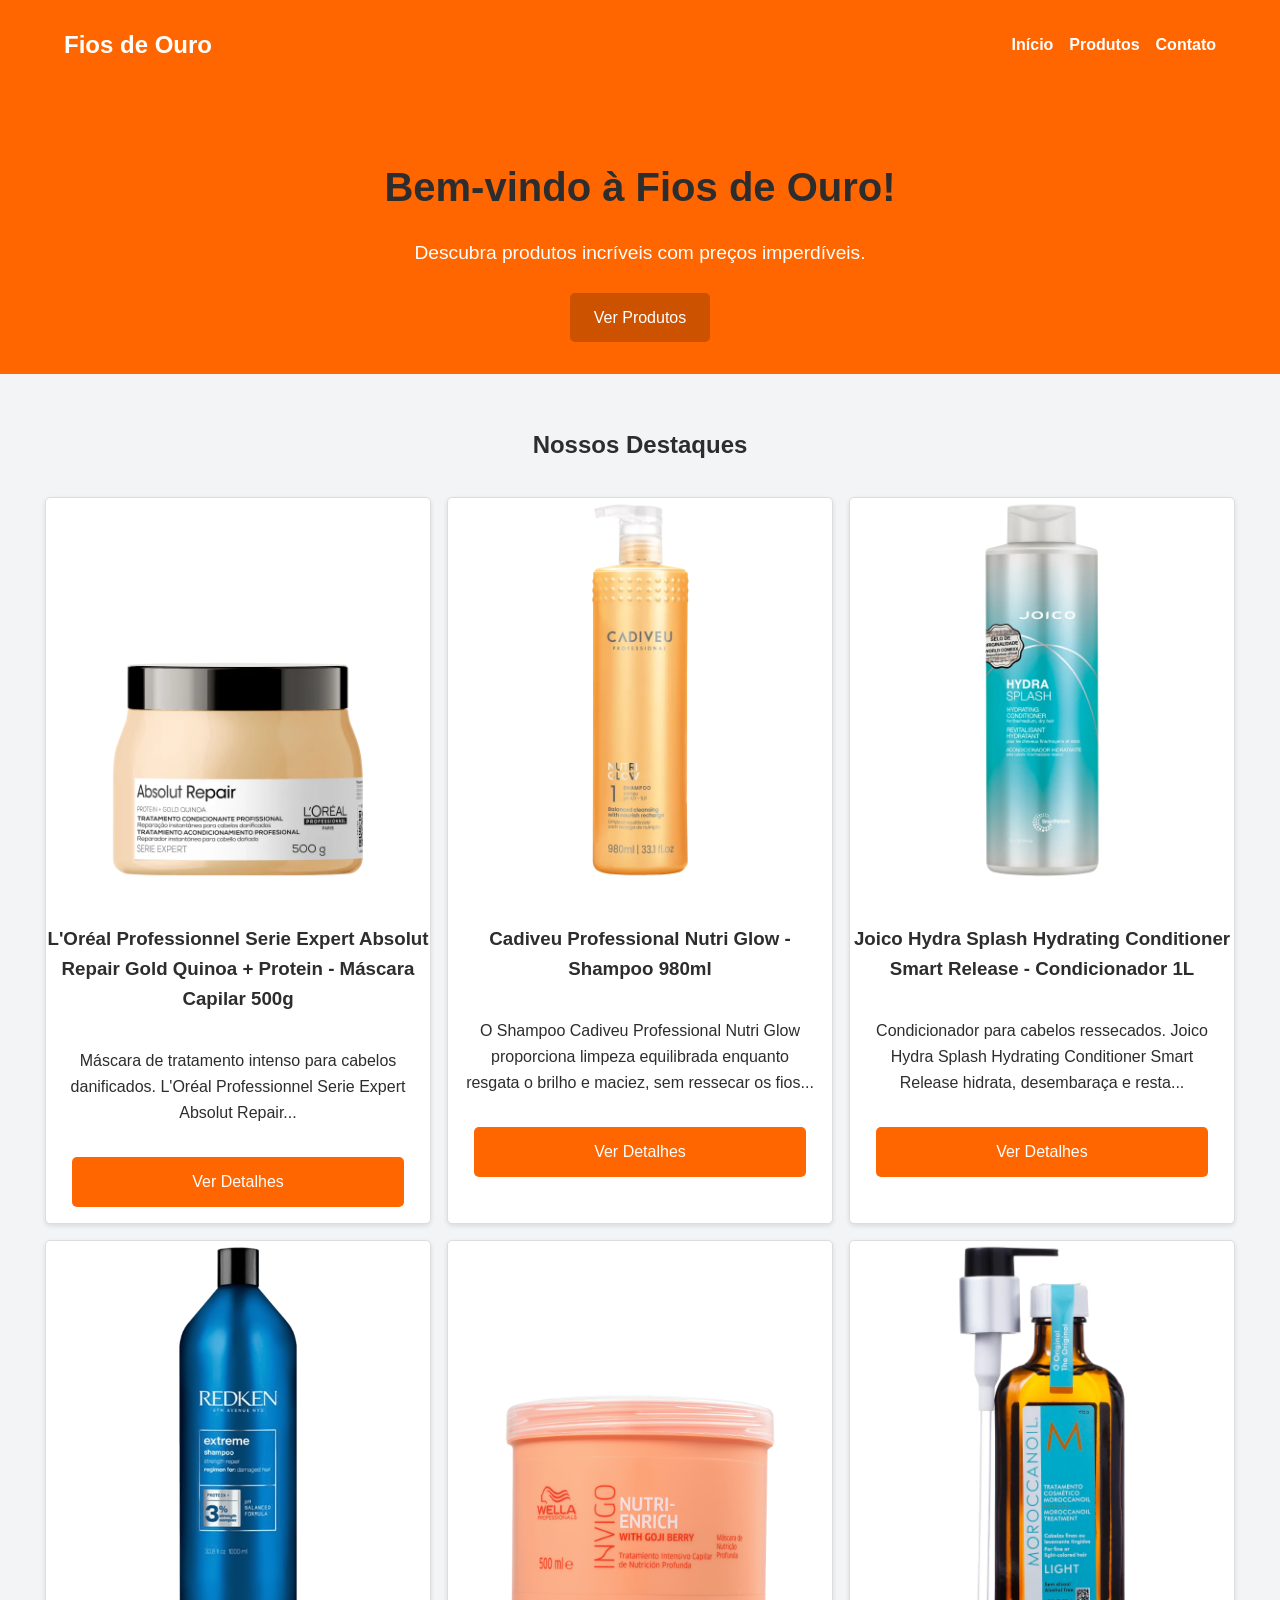
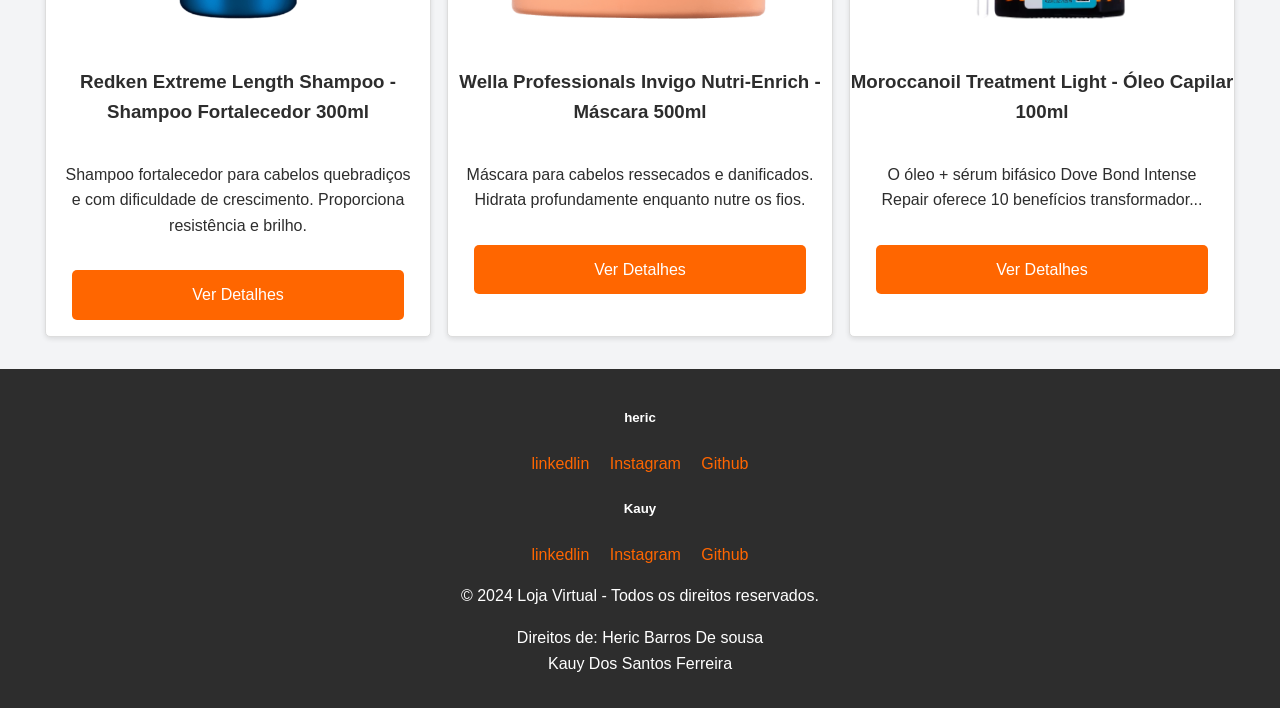
<file: index.html>
<!DOCTYPE html>
<html lang="pt-br">
<head>
    <meta charset="UTF-8">
    <meta name="viewport" content="width=device-width, initial-scale=1.0">
    <title>Fios de Ouro</title>
    <link rel="stylesheet" href="style.css">
</head>
<body>
    <header>
        <nav>
            <div class="logo">Fios de Ouro</div>
            <ul class="menu">
                <li><a href="index.html">Início</a></li>
                <li><a href="produto.html">Produtos</a></li>
                <li><a href="contato.html">Contato</a></li>
            </ul>
        </nav>
    </header>

    <main>
        <section class="hero">
            <h1>Bem-vindo à Fios de Ouro!</h1>
            <p>Descubra produtos incríveis com preços imperdíveis.</p>
            <a href="#produtos" class="btn">Ver Produtos</a>
        </section>

        <section id="produtos" class="produtos">
            <h2>Nossos Destaques</h2>
            <div class="grid">
                <article>
                    <img src="produto 3.png" alt="Produto 1">
                    <h3>L'Oréal Professionnel Serie Expert Absolut Repair Gold Quinoa + Protein - Máscara Capilar 500g</h3>
                    <p>Máscara de tratamento intenso para cabelos danificados. L'Oréal Professionnel Serie Expert Absolut Repair...</p>
                    <a href="produto.html?id=1" class="btn">Ver Detalhes</a>
                </article>
                <article>
                    <img src="produto 1.png" alt="Produto 2">
                    <h3>Cadiveu Professional Nutri Glow - Shampoo 980ml</h3>
                    <p>O Shampoo Cadiveu Professional Nutri Glow proporciona limpeza equilibrada enquanto resgata o brilho e maciez, sem ressecar os fios...</p>
                    <a href="produto.html?id=2" class="btn">Ver Detalhes</a>
                </article>
                <article>
                    <img src="produto 2.png" alt="Produto 3">
                    <h3>Joico Hydra Splash Hydrating Conditioner Smart Release - Condicionador 1L</h3>
                    <p>Condicionador para cabelos ressecados. Joico Hydra Splash Hydrating Conditioner Smart Release hidrata, desembaraça e resta...</p>
                    <a href="produto.html?id=3" class="btn">Ver Detalhes</a>
                </article>
                <article>
                    <img src="produto 4.png" alt="Produto 4">
                    <h3>Redken Extreme Length Shampoo - Shampoo Fortalecedor 300ml</h3>
                    <p>Shampoo fortalecedor para cabelos quebradiços e com dificuldade de crescimento. Proporciona resistência e brilho.</p>
                    <a href="produto.html?id=4" class="btn">Ver Detalhes</a>
                </article>
                <article>
                    <img src="produto 5.png" alt="Produto 5">
                    <h3>Wella Professionals Invigo Nutri-Enrich - Máscara 500ml</h3>
                    <p>Máscara para cabelos ressecados e danificados. Hidrata profundamente enquanto nutre os fios.</p>
                    <a href="produto.html?id=5" class="btn">Ver Detalhes</a>
                </article>
                <article>
                    <img src="produto 6.png" alt="Produto 6">
                    <h3>Moroccanoil Treatment Light - Óleo Capilar 100ml</h3>
                    <p>O óleo + sérum bifásico Dove Bond Intense Repair oferece 10 benefícios transformador...</p>
                    <a href="produto.html?id=6" class="btn">Ver Detalhes</a>
                </article>
            </div>
        </section>
        
    </main>

    <footer>
        <div class="footer-links">
            <h5>heric</h5>
            <a href="https://www.linkedin.com/in/heric-barros-666b57307/">linkedlin</a>
            <a href="https://www.instagram.com/hc.sousaa/">Instagram</a>
            <a href="https://github.com/sherek231">Github</a>
            <br>
            <h5>Kauy</h5>
            <a href="https://www.linkedin.com/in/kauy-santos-616223323/">linkedlin</a>
            <a href="https://www.instagram.com/_kkauy__05_/">Instagram</a>
            <a href="https://github.com/kaudy05">Github</a>
        </div>
        <p>&copy; 2024 Loja Virtual - Todos os direitos reservados.</p>
        <p>Direitos de:
            Heric Barros De sousa<br>
            Kauy Dos Santos Ferreira
        </p>
    </footer>
</body>
</html>
</file>
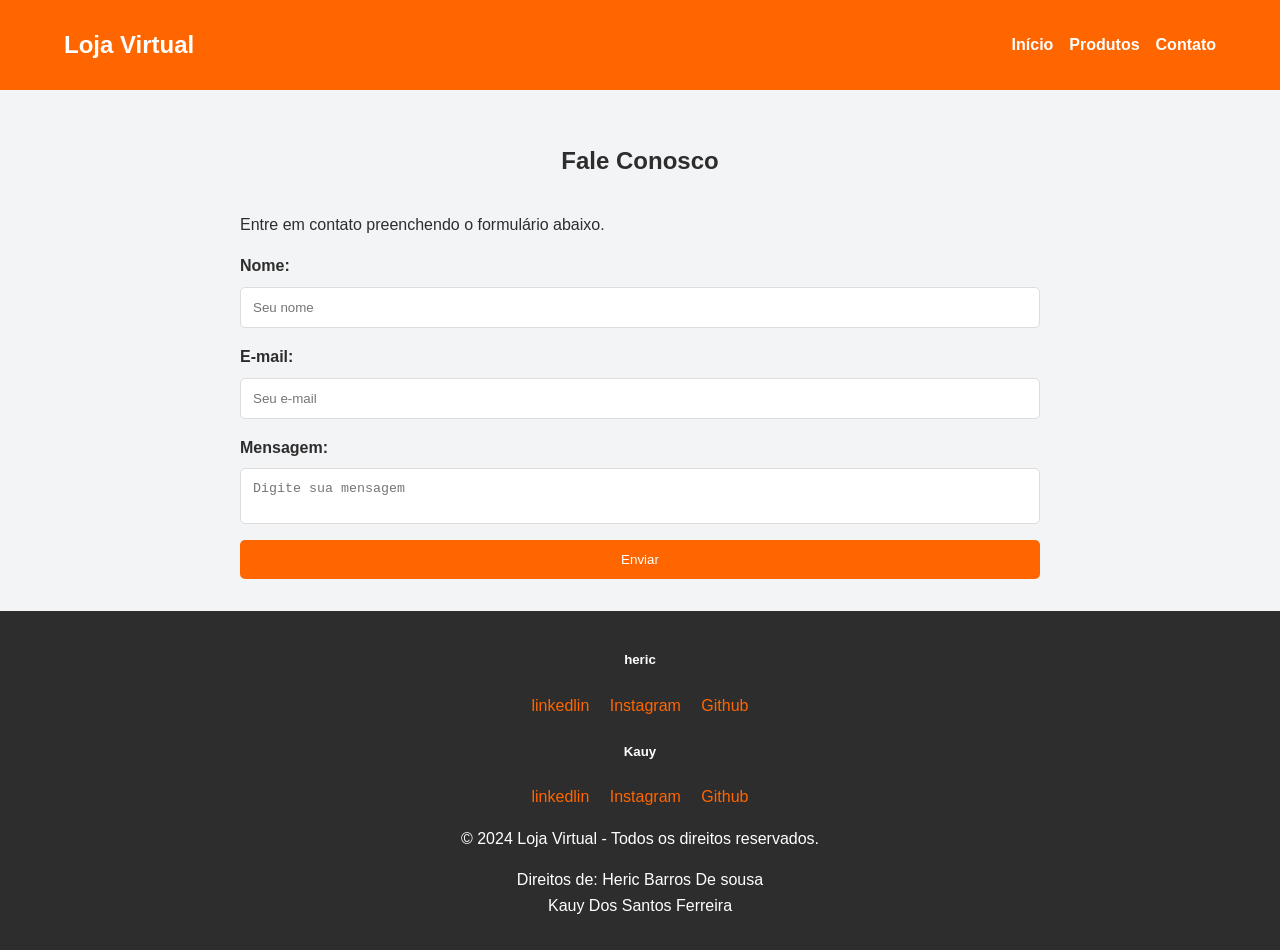
<file: contato.html>
<!DOCTYPE html>
<html lang="pt-br">
<head>
    <meta charset="UTF-8">
    <meta name="viewport" content="width=device-width, initial-scale=1.0">
    <title>Contato - Fios de Ouro</title>
    <link rel="stylesheet" href="style.css">
</head>
<body>
    <header>
        <nav>
            <div class="logo">Loja Virtual</div>
            <ul class="menu">
                <li><a href="index.html">Início</a></li>
                <li><a href="index.html">Produtos</a></li>
                <li><a href="contato.html">Contato</a></li>
            </ul>
        </nav>
    </header>

    <main>
        <section class="contato">
            <h1>Fale Conosco</h1>
            <p>Entre em contato preenchendo o formulário abaixo.</p>
            <form>
                <div class="form-group">
                    <label for="nome">Nome:</label>
                    <input type="text" id="nome" name="nome" placeholder="Seu nome" required>
                </div>
                <div class="form-group">
                    <label for="email">E-mail:</label>
                    <input type="email" id="email" name="email" placeholder="Seu e-mail" required>
                </div>
                <div class="form-group">
                    <label for="mensagem">Mensagem:</label>
                    <textarea id="mensagem" name="mensagem" placeholder="Digite sua mensagem" required></textarea>
                </div>
                <button type="submit" class="btn">Enviar</button>
            </form>
        </section>
    </main>

    <footer>
        <div class="footer-links">
            <h5>heric</h5>
            <a href="https://www.linkedin.com/in/heric-barros-666b57307/">linkedlin</a>
            <a href="https://www.instagram.com/hc.sousaa/">Instagram</a>
            <a href="https://github.com/sherek231">Github</a>
            <br>
            <h5>Kauy</h5>
            <a href="https://www.linkedin.com/in/kauy-santos-616223323/">linkedlin</a>
            <a href="https://www.instagram.com/_kkauy__05_/">Instagram</a>
            <a href="https://github.com/kaudy05">Github</a>
        </div>
        <p>&copy; 2024 Loja Virtual - Todos os direitos reservados.</p>
        <p>Direitos de:
            Heric Barros De sousa<br>
            Kauy Dos Santos Ferreira
        </p>
    </footer>
</body>
</html>
</file>
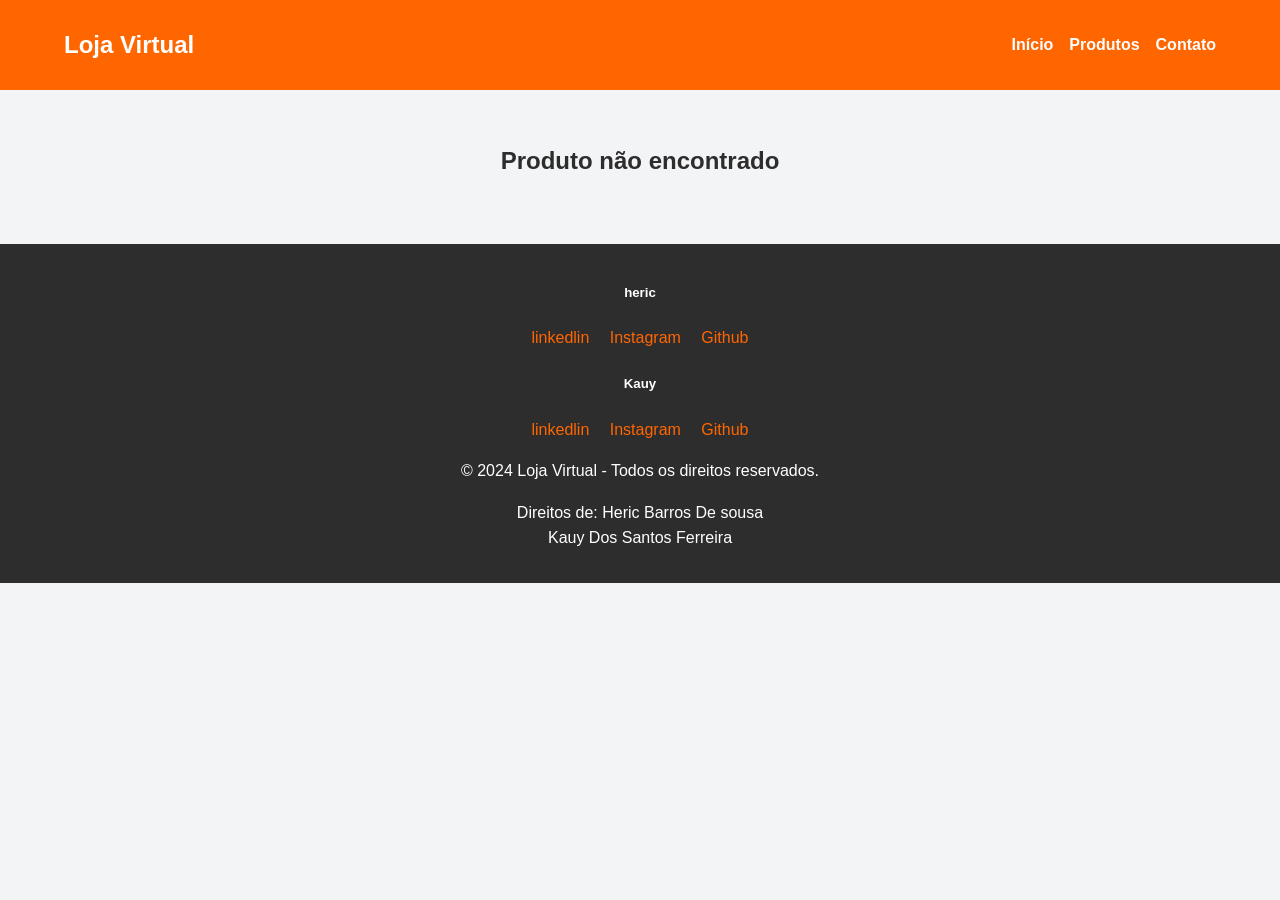
<file: produto.html>
<!DOCTYPE html>
<html lang="pt-br">
<head>
    <meta charset="UTF-8">
    <meta name="viewport" content="width=device-width, initial-scale=1.0">
    <title>Produto - Fios de Ouro</title>
    <link rel="stylesheet" href="style.css">
</head>
<body>
    <header>
        <nav>
            <div class="logo">Loja Virtual</div>
            <ul class="menu">
                <li><a href="index.html">Início</a></li>
                <li><a href="index.html">Produtos</a></li>
                <li><a href="contato.html">Contato</a></li>
            </ul>
        </nav>
    </header>

    <main>
        <section class="produto-detalhes">
            <h1 id="produto-nome"></h1>
            <div class="produto-container">
                <img id="produto-imagem" src="" alt="">
                <div class="descricao">
                    <p id="produto-descricao"></p>
                    <p><strong>Preço:</strong> <span id="produto-preco"></span></p>
                    <button class="btn">Comprar Agora</button>
                </div>
            </div>
        </section>
    </main>

    <footer>
        <div class="footer-links">
            <h5>heric</h5>
            <a href="https://www.linkedin.com/in/heric-barros-666b57307/">linkedlin</a>
            <a href="https://www.instagram.com/hc.sousaa/">Instagram</a>
            <a href="https://github.com/sherek231">Github</a>
            <br>
            <h5>Kauy</h5>
            <a href="https://www.linkedin.com/in/kauy-santos-616223323/">linkedlin</a>
            <a href="https://www.instagram.com/_kkauy__05_/">Instagram</a>
            <a href="https://github.com/kaudy05">Github</a>
        </div>
        <p>&copy; 2024 Loja Virtual - Todos os direitos reservados.</p>
        <p>Direitos de:
            Heric Barros De sousa<br>
            Kauy Dos Santos Ferreira
        </p>
    </footer>

    <script>
        // Lista de produtos
        const produtos = {
            1: {
                nome: "L'Oréal Professionnel Serie Expert Absolut Repair Gold Quinoa + Protein - Máscara Capilar 500g",
                descricao: "Máscara de tratamento intenso para cabelos danificados. L'Oréal Professionnel Serie Expert Absolut Repair Gold Quinoa + Protein Instant Resurfacing restaura profundamente, devolvendo saúde e brilho aos fios.",
                imagem: "produto 3.png", // Caminho correto da imagem
                preco: "R$ 99,90"
            },
            2: {
                nome: "Cadiveu Professional Nutri Glow - Shampoo 980ml",
                descricao: "Shampoo para todos os tipos de cabelos secos, ressecados e sem vida. Cadiveu Professional Nutri Glow limpa respeitando a integridade da fibra dos fios ressecados.",
                imagem: "produto 1.png", // Caminho correto da imagem
                preco: "R$ 129,90"
            },
            3: {
                nome: "Joico Hydra Splash Hydrating Conditioner Smart Release - Condicionador 1L",
                descricao: "Condicionador para cabelos ressecados. Hidrata, desembaraça e restaura a maciez sem pesar os fios.",
                imagem: "produto 2.png",
                preco: "R$ 159,90"
            },
            4: {
                nome: "Redken Extreme Length Shampoo - Shampoo Fortalecedor 300ml",
                descricao: "Shampoo fortalecedor para cabelos quebradiços e com dificuldade de crescimento. Proporciona resistência e brilho.",
                imagem: "produto 4.png",
                preco: "R$ 159,90"
            },
            5: {
                nome: "Wella Professionals Invigo Nutri-Enrich - Máscara 500ml",
                descricao: "Máscara de hidratação profunda e nutrição intensa. Possui fragrância luxuosa e age suavizando a fibra capilar.",
                imagem: "produto 5.png",
                preco: "R$ 89,90"
            },
            6: {
                nome: "Óleo Capilar Light Moroccanoil Treatment 100 ml",
                descricao: "Óleo capilar leve para controle de frizz, desembaraço e brilho intenso, sem deixar os cabelos pesados.",
                imagem: "produto 6.png",
                preco: "R$ 100,90"
            }
        };
    
        // Obtém o ID do produto da URL
        const params = new URLSearchParams(window.location.search);
        const id = params.get("id");
    
        // Preenche os detalhes do produto na página
        if (produtos[id]) {
            document.getElementById("produto-nome").textContent = produtos[id].nome;
            document.getElementById("produto-descricao").textContent = produtos[id].descricao;
            document.getElementById("produto-imagem").src = produtos[id].imagem; // Adiciona a imagem ao src
            document.getElementById("produto-imagem").alt = produtos[id].nome; // Adiciona o texto alternativo
            document.getElementById("produto-preco").textContent = produtos[id].preco;
        } else {
            document.querySelector(".produto-detalhes").innerHTML = "<h1>Produto não encontrado</h1>";
        }
    </script>
    
</body>
</html>
</file>
<file: style.css>
/* Geral */
body {
    margin: 0;
    font-family: Arial, sans-serif;
    line-height: 1.6;
    color: #2d2d2d;
    background-color: #f3f4f6;
}

a {
    text-decoration: none;
    color: #ff6600;
}

a:hover {
    text-decoration: underline;
}

h1, h2, h3 {
    color: #2d2d2d;
}

/* Header */
header {
    background: #ff6600;
    color: #fff;
    padding: 1rem 0;
    position: sticky;
    top: 0;
    z-index: 1000;
}

header nav {
    display: flex;
    justify-content: space-between;
    align-items: center;
    width: 90%;
    max-width: 1200px;
    margin: 0 auto;
}

header .logo {
    font-size: 1.5rem;
    font-weight: bold;
}

header .menu {
    display: flex;
    gap: 1rem;
    list-style: none;
}

header .menu li {
    margin: 0;
}

header .menu li a {
    color: #fff;
    font-size: 1rem;
    font-weight: bold;
}

/* Hero Section */
.hero {
    text-align: center;
    padding: 2rem 1rem;
    background: #ff6600;
    color: #fff;
}

.hero h1 {
    font-size: 2.5rem;
    margin-bottom: 1rem;
}

.hero p {
    font-size: 1.2rem;
    margin-bottom: 1.5rem;
}

.hero .btn {
    display: inline-block;
    padding: 0.75rem 1.5rem;
    background: #cc5200;
    color: #fff;
    border-radius: 5px;
}

.hero .btn:hover {
    background: #993d00;
}

/* Produtos Section */
.produtos {
    padding: 2rem 1rem;
    max-width: 1200px;
    margin: 0 auto;
}

.produtos h2 {
    text-align: center;
    margin-bottom: 2rem;
}

.produtos .grid {
    display: flex;
    flex-wrap: wrap;
    gap: 1rem;
    justify-content: center;
}

.produtos article {
    background: #fff;
    border: 1px solid #ddd;
    border-radius: 5px;
    overflow: hidden;
    text-align: center;
    width: calc(33.333% - 1rem);
    box-shadow: 0 2px 5px rgba(0, 0, 0, 0.1);
}

.produtos article img {
    width: 100%;
    height: auto;
}

.produtos article h3 {
    padding: 1rem 0;
}

.produtos article p {
    padding: 0 1rem 1rem;
}

.produtos article .btn {
    display: block;
    padding: 0.75rem;
    margin: 1rem auto;
    background: #ff6600;
    color: #fff;
    border-radius: 5px;
    width: 80%;
}

.produtos article .btn:hover {
    background: #cc5200;
}

/* Detalhes do Produto */
.produto-detalhes {
    padding: 2rem 1rem;
    max-width: 1200px;
    margin: 0 auto;
}

.produto-detalhes h1 {
    text-align: center;
    margin-bottom: 2rem;
}

.produto-container {
    display: flex;
    flex-wrap: wrap;
    gap: 2rem;
    justify-content: center;
}

.produto-container img {
    max-width: 100%;
    height: auto;
    flex: 1;
    max-width: 400px;
}

.produto-container .descricao {
    flex: 1;
    max-width: 600px;
}

/* Formulário de Contato */
.contato {
    padding: 2rem 1rem;
    max-width: 800px;
    margin: 0 auto;
}

.contato h1 {
    text-align: center;
    margin-bottom: 2rem;
}

form {
    display: flex;
    flex-direction: column;
    gap: 1rem;
}

.form-group {
    display: flex;
    flex-direction: column;
}

label {
    font-weight: bold;
    margin-bottom: 0.5rem;
}

input, textarea {
    padding: 0.75rem;
    border: 1px solid #ddd;
    border-radius: 5px;
}

textarea {
    resize: none;
}

button {
    padding: 0.75rem;
    background: #ff6600;
    color: #fff;
    border: none;
    border-radius: 5px;
    cursor: pointer;
}

button:hover {
    background: #cc5200;
}

/* Rodapé */
footer {
    background: #2d2d2d;
    color: #fff;
    text-align: center;
    padding: 1rem;
}

footer .footer-links {
    margin-bottom: 1rem;
}

footer .footer-links a {
    color: #ff6600;
    margin: 0 0.5rem;
}

footer .footer-links a:hover {
    text-decoration: underline;
}

/* Responsividade */
@media (max-width: 600px) {
    .produtos article {
        width: calc(100% - 2rem);
    }
    .produto-container {
        flex-direction: column;
    }
}

@media (min-width: 600px) and (max-width: 1024px) {
    .produtos article {
        width: calc(50% - 1rem);
    }
}
</file>
